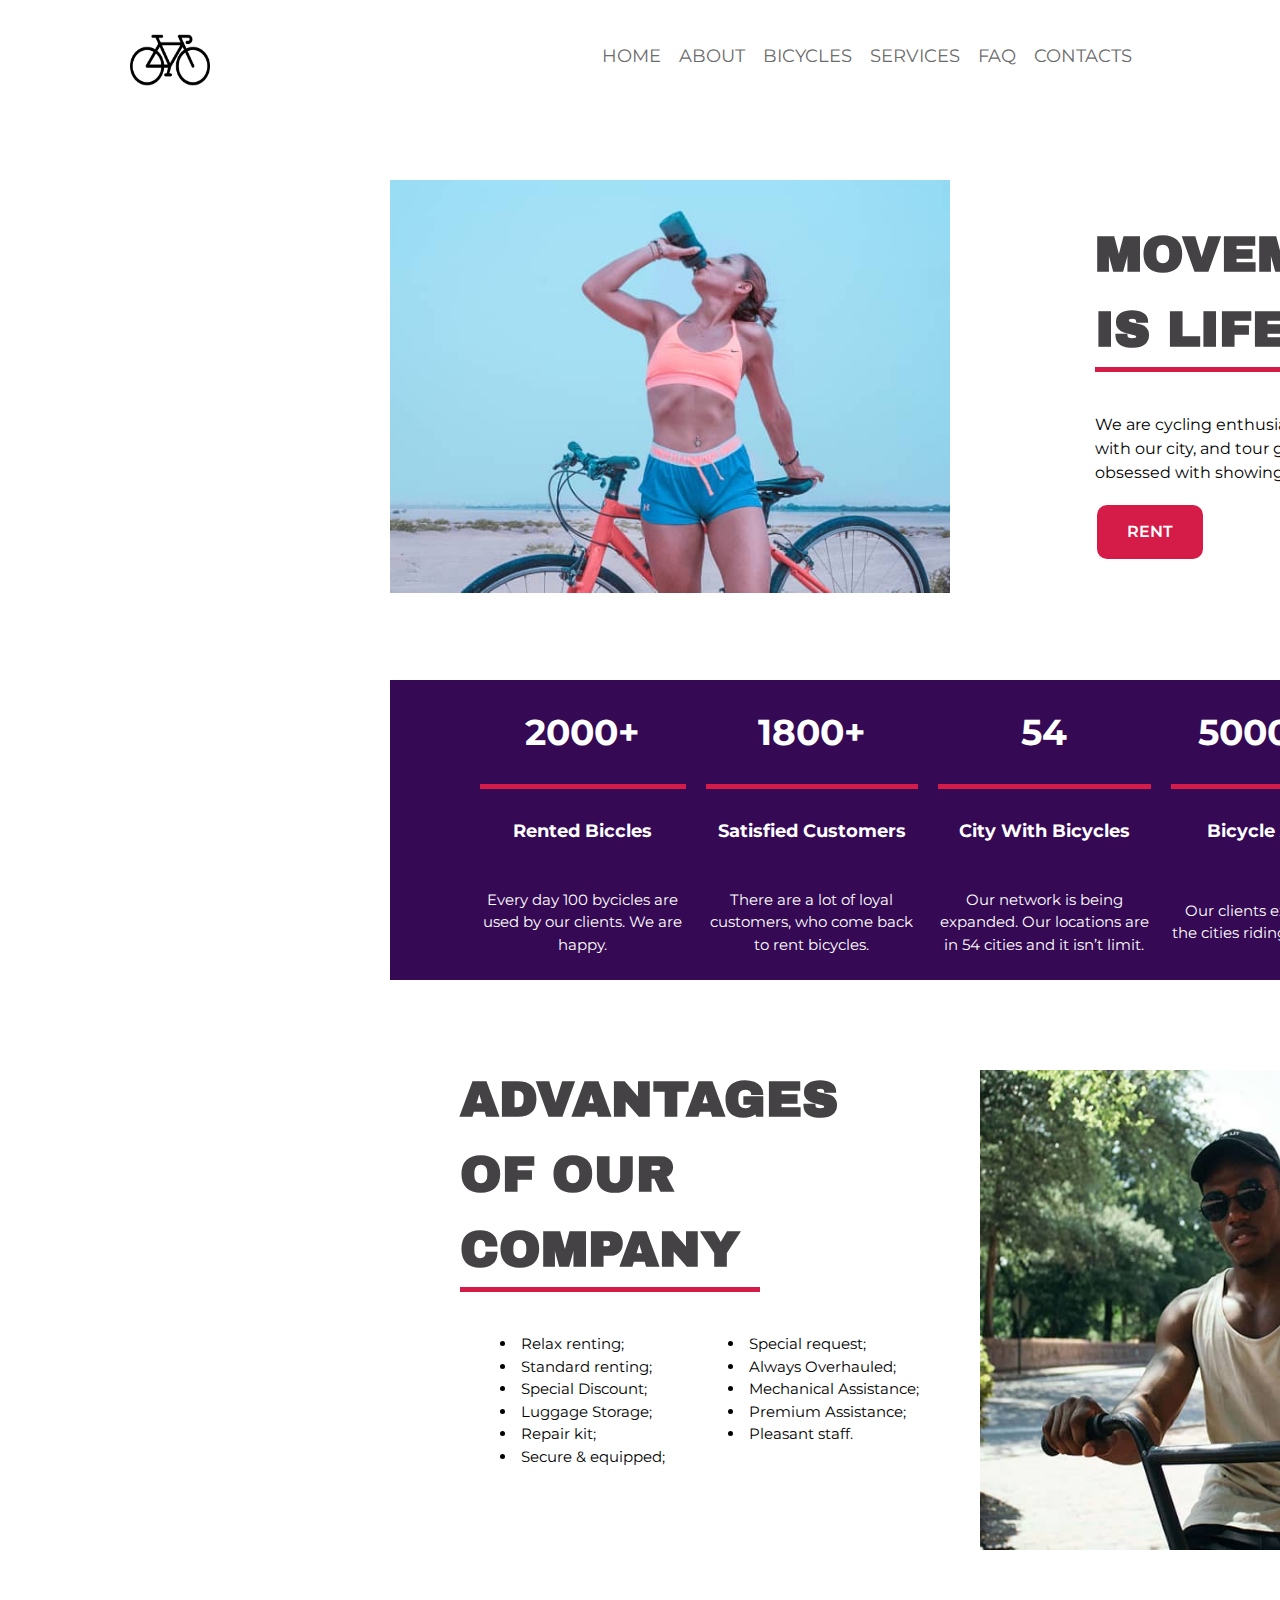
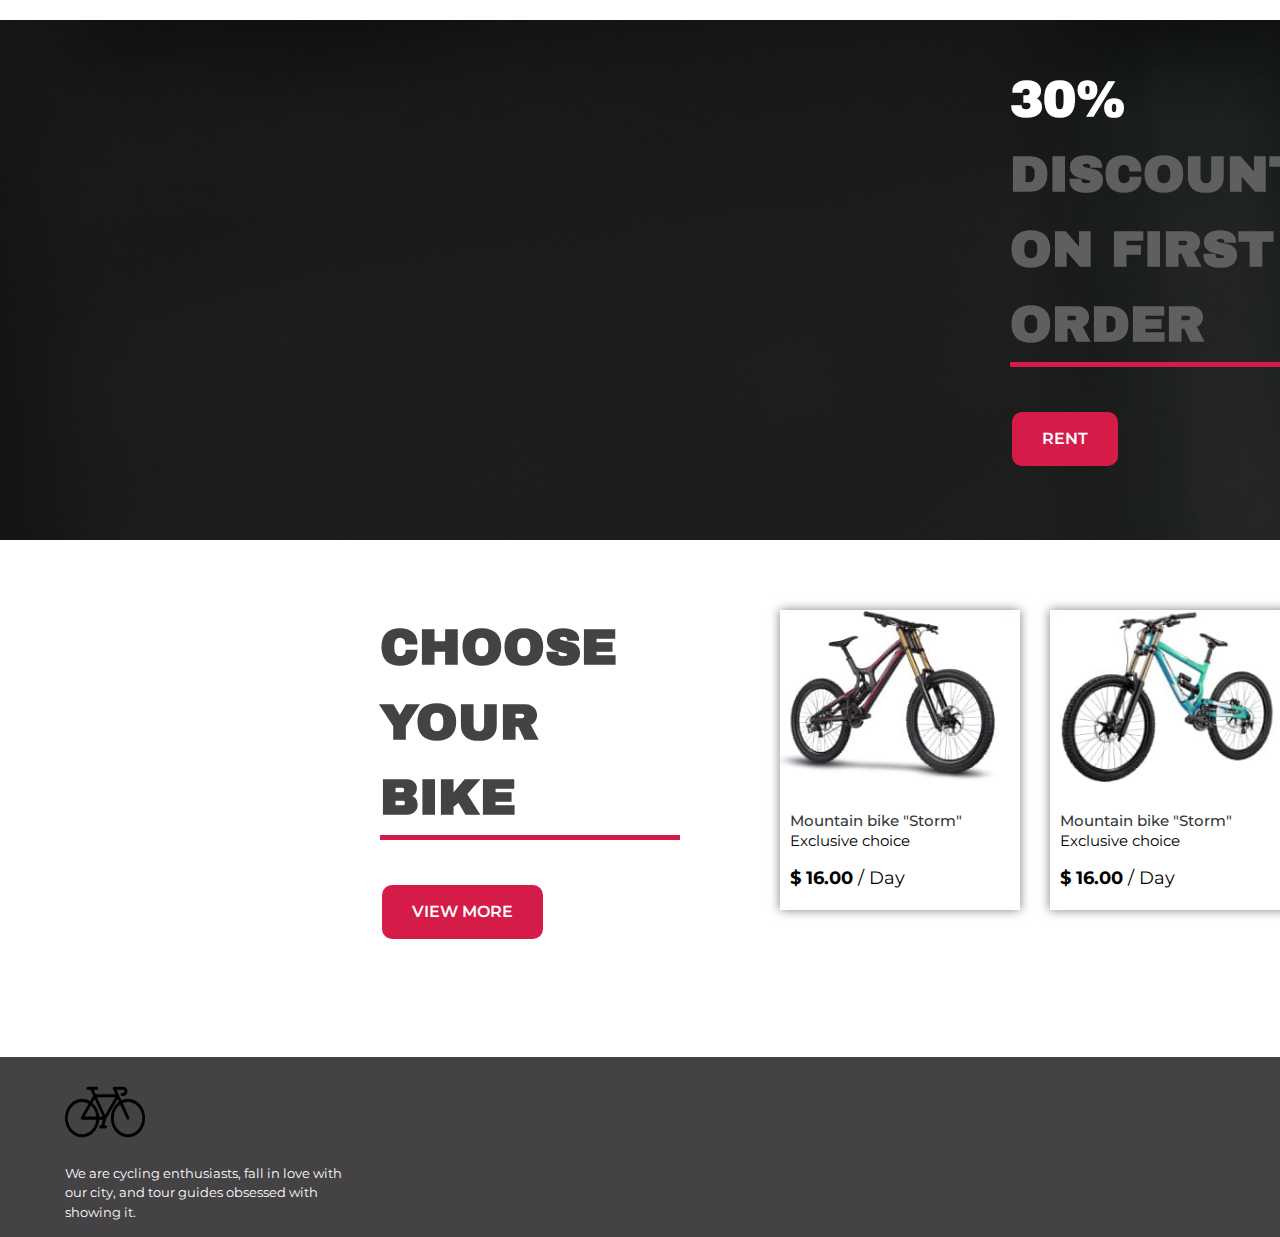
<file: about.html>
<!DOCTYPE html>

<html>
    <head>
        <meta charset="utf-8">
        <link rel="stylesheet" href="style_about.css">
        <link href="https://fonts.googleapis.com/css2?family=Archivo+Black&family=Montserrat:wght@200;300;400;500;600;800&display=swap" rel="stylesheet">
        <title>About</title>
        <link rel="shortcut icon" href="bicycle.png" type="image/png">
    </head>

    <body>
        <div class="page">
            <div class="header">
                <img src="bicycle.png" width="80px" height="90px">
                <div class="menu">
                    <ul class="link">
                        <li class="link_item"><a href="index.html">HOME</a></li>
                        <li class="link_item"><a href="about.html">ABOUT</a></li>
                        <li class="link_item"><a href="bicycle.html">BICYCLES</a></li>
                        <li class="link_item"><a href="services.html">SERVICES</a></li>
                        <li class="link_item"><a href="#">FAQ</a></li>
                        <li class="link_item"><a href="contacts.html">CONTACTS</a></li>
                    </ul>
                </div>

            </div>

            <!-- <div class="rect"></div> -->
            <img src="mt-2022-about-img-1.jpg" alt="big logo" class="image_about1">
            <div class="rect_image">
                <!-- <img src="bicycle.png" width="256px" height="256px" alt="big logo"> -->
                <h2 class="headings">MOVEMENT IS LIFE</h2>
                <p style="color: black; width:300px;font-size: 16px;">We are cycling enthusiasts, fall in love with our city, and tour guides obsessed with showing it.</p> 
                <a href="#" class="button1">RENT</a>
            </div>
            
            <div class="rect"></div>
            <div class="table_about">
                <table>
                    <tr>
                        <th>
                            <h1>2000+</h1>
                        </th>
                        <th>
                            <h1>1800+</h1>
                        </th>
                        <th>
                            <h1>54</h1>
                        </th>
                        <th>
                            <h1>5000+</h1>
                        </th>
                    </tr>
                    <tr>
                        <td>
                            <h3>Rented Biccles</h3>
                        </td>

                        <td>
                            <h3>Satisfied Customers</h3>
                        </td>
                        <td>
                            <h3>City With Bicycles</h3>

                        </td>
                        <td>
                            <h3>Bicycle All</h3>

                        </td>
                    </tr>
                    <tr>
                        <td>
                            <p>Every day 100 bycicles are used by our clients. We are happy.</p>
                        </td>
                        <td>
                            <p>There are a lot of loyal customers, who come back to rent bicycles.</p>
                        </td>
                        <td>
                            <p>Our network is being expanded. Our locations are in 54 cities and it isn’t limit.</p>
                        </td>
                        <td>
                            <p>Our clients explore the cities riding a bike.</p>
                        </td>
                    </tr>
                </table>
            </div>

            <div class="advantages">
                <h2 class="headings">ADVANTAGES OF OUR COMPANY</h2>

                <ul class="list_adv">
                    <li>Relax renting;</li>
                    <li>Standard renting;</li>
                    <li>Special Discount;</li>
                    <li>Luggage Storage;</li>
                    <li>Repair kit;</li>
                    <li>Secure & equipped;</li>
                    <li>Special request;</li>
                    <li>Always Overhauled;</li>
                    <li>Mechanical Assistance;</li>
                    <li>Premium Assistance;</li>
                    <li>Pleasant staff.</li>
                </ul>
            </div>

            <img src="mt-2022-about-img2.jpg" alt="" class="image_about2">
            <div class="discount"></div> 
            
            <!-- <img src="pietro-de-grandi-LsP4zFtqnhs-unsplash.jpg" alt="photo of a bike" class="discount"> -->

            <div class="dis_txt">
                <h2 style="    font-family: 'Archivo Black', sans-serif;;
                font-size: 50px;
                width: 300px;
                border-bottom: 5px solid #D51B48;
                color: #5F5F5F;"><b style="color:#fff ;">30%</b> DISCOUNT ON FIRST ORDER</h2>
                <a href="#" class="button1">RENT</a>
            </div>
            
            <!-- CHOOSE A BIKE -->
            <div class="block6">
                <h2 class="headings">CHOOSE YOUR BIKE</h2>

                <a href="#" class="button1">VIEW MORE</a>
            </div>  
            
            <div class="rect_bike1"></div>
            <div class="image_bike1"><img src="mt-2022-home-img-2.jpg" style="width: 230px;"></div>
            <h4 class="txt1"><a href="bicycle.html" style="color:#34393A">Mountain bike "Storm"</a></h4>
            <p class="bike_txt1">Exclusive choice</p>
            <p class="price1"><b>$ 16.00</b> / Day</p>

            <div class="rect_bike2"></div>
            <div class="image_bike2"><img src="mt-2022-home-img-3.jpg" style="width: 230px;" ></div>
            <h4 class="txt2"><a href="bicycle.html" style="color:#34393A">Mountain bike "Storm"</a></h4>
            <p class="bike_txt2">Exclusive choice</p>
            <p class="price2"><b>$ 16.00</b> / Day</p>

            <div class="rect_bike3"></div>
            <div class="image_bike3"><img src="mt-2022-home-img-4.jpg" style="width: 230px;"></div>
            <h4 class="txt3"><a href="bicycle.html" style="color:#34393A">Mountain bike "Storm"</a></h4>
            <p class="bike_txt3">Exclusive choice</p>
            <p class="price3"><b>$ 16.00</b> / Day</p>
            
        </div>
        
    </body>

    <footer>
        <div class="footer_logo">
            <img src="bicycle.png" alt="bicycle logo" width="80px" height="90px" style="padding:0%">

            <p class="foot_txt">We are cycling enthusiasts, fall in love with our city, and tour guides obsessed with showing it.</p>

            <div class="contact">
                <h3 style="font-weight: 500;">CONTACT US</h3>

                <p><b style="color:#D51B48;">Phone:</b> <a href="tel:+123–456–7890" style="color:#fff;">+ 123 – 456 – 7890</a></p>

                <p><b style="color:#D51B48;">Mail:</b> <a href="mailto:info@demolink.org" style="color:#fff;">  info@demolink.org</a></p>

                <div class="foot_link">
                    <a href="#" class="flink"><img src="facebook.png" style="width:20px ; height:20px;"></a>
                    <a href="#" class="flink"><img src="instagram.png" style="width:20px ; height:20px;"></a>
                    <a href="#" class="flink"><img src="youtube.png" style="width:20px ; height:20px;"></a>
                    <a href="#" class="flink"><img src="twitter.png" style="width:20px ; height:20px;"></a>
                </div>
            </div>
        </div>

    </footer>

</html>
</file>
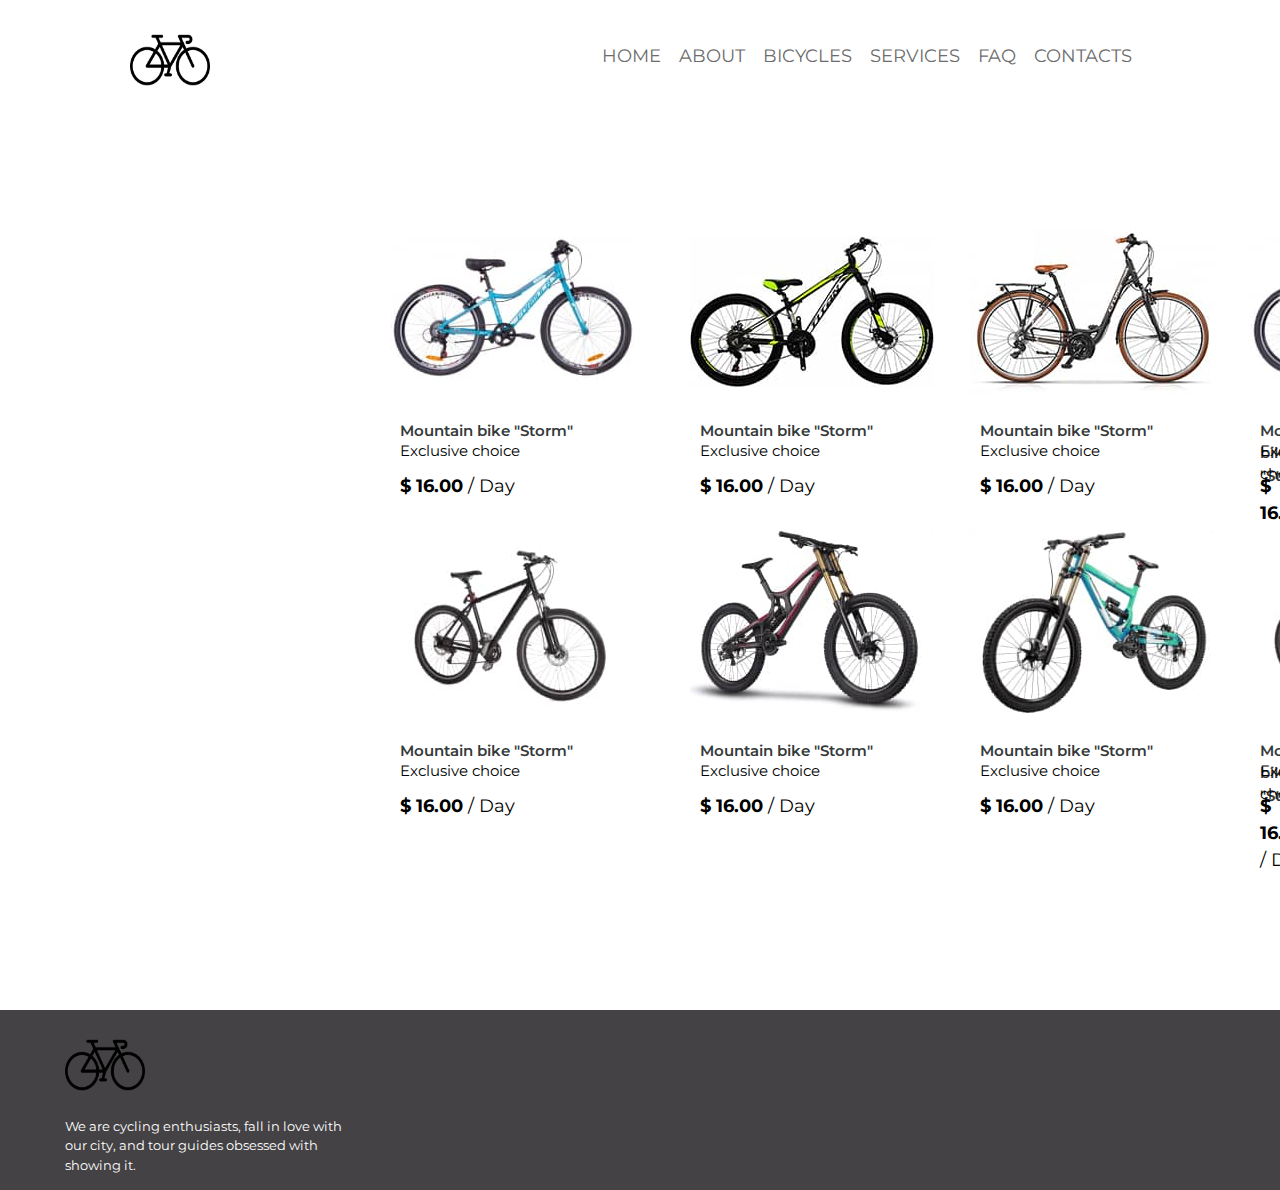
<file: bicycle.html>
<!DOCTYPE html>

<html>
    <head>
        <meta charset="utf-8">
        <link rel="stylesheet" href="style_bicycle.css">
        <link href="https://fonts.googleapis.com/css2?family=Archivo+Black&family=Montserrat:wght@200;300;400;500;600;800&display=swap" rel="stylesheet">
        <title>Bicycles</title>
        <link rel="shortcut icon" href="bicycle.png" type="image/png">
    </head>

    <body>
        <div class="header">
            <img src="bicycle.png" width="80px" height="90px">
            <div class="menu">
                <ul class="link">
                    <li class="link_item"><a href="index.html">HOME</a></li>
                    <li class="link_item"><a href="about.html">ABOUT</a></li>
                    <li class="link_item"><a href="bicycle.html">BICYCLES</a></li>
                    <li class="link_item"><a href="services.html">SERVICES</a></li>
                    <li class="link_item"><a href="#">FAQ</a></li>
                    <li class="link_item"><a href="contacts.html">CONTACTS</a></li>
                </ul>
            </div>

        </div>

        <!-- 1 -->
        <img src="mt-2022-bicycles-img1.jpg" alt="bicycle1" class="image_bike1">
        <h4 class="txt1"><a href="#" style="color:#34393A">Mountain bike "Storm"</a></h4>
        <p class="bike_txt1">Exclusive choice</p>
        <p class="price1"><b>$ 16.00</b> / Day</p>
<!-- 2 -->

        <img src="mt-2022-bicycles-img2.jpg" alt="bicycle1" class="image_bike2">
        <h4 class="txt2"><a href="#" style="color:#34393A">Mountain bike "Storm"</a></h4>
        <p class="bike_txt2">Exclusive choice</p>
        <p class="price2"><b>$ 16.00</b> / Day</p>
        
<!-- 3 -->
        <img src="mt-2022-bicycles-img3.jpg" alt="bicycle1" class="image_bike3">
        <h4 class="txt3"><a href="#" style="color:#34393A">Mountain bike "Storm"</a></h4>
        <p class="bike_txt3">Exclusive choice</p>
        <p class="price3"><b>$ 16.00</b> / Day</p>

        <!-- 4 -->
        <img src="mt-2022-bicycles-img1.jpg" alt="bicycle1" class="image_bike4">
        <h4 class="txt4"><a href="#" style="color:#34393A">Mountain bike "Storm"</a></h4>
        <p class="bike_txt4">Exclusive choice</p>
        <p class="price4"><b>$ 16.00</b> / Day</p>

        <!-- 5 -->
        <img src="mt-2022-home-img-4.jpg" alt="bicycle1" class="image_bike5">
        <h4 class="txt5"><a href="#" style="color:#34393A">Mountain bike "Storm"</a></h4>
        <p class="bike_txt5">Exclusive choice</p>
        <p class="price5"><b>$ 16.00</b> / Day</p>

        <!-- 6 -->
        <img src="mt-2022-home-img-2.jpg" alt="bicycle1" class="image_bike6">
        <h4 class="txt6"><a href="#" style="color:#34393A">Mountain bike "Storm"</a></h4>
        <p class="bike_txt6">Exclusive choice</p>
        <p class="price6"><b>$ 16.00</b> / Day</p>

        <!-- 7 -->
        <img src="mt-2022-home-img-3.jpg" alt="bicycle1" class="image_bike7" >
        <h4 class="txt7"><a href="#" style="color:#34393A">Mountain bike "Storm"</a></h4>
        <p class="bike_txt7">Exclusive choice</p>
        <p class="price7"><b>$ 16.00</b> / Day</p>

        <!-- 8 -->
        <img src="mt-2022-home-img-4.jpg" alt="bicycle1" class="image_bike8">
        <h4 class="txt8"><a href="#" style="color:#34393A">Mountain bike "Storm"</a></h4>
        <p class="bike_txt8">Exclusive choice</p>
        <p class="price8"><b>$ 16.00</b> / Day</p>


    </body>


    <footer>
        <div class="footer_logo">
            <img src="bicycle.png" alt="bicycle logo" width="80px" height="90px" style="padding:0%">

            <p class="foot_txt">We are cycling enthusiasts, fall in love with our city, and tour guides obsessed with showing it.</p>

            <div class="contact">
                <h3 style="font-weight: 500;">CONTACT US</h3>

                <p><b style="color:#D51B48;">Phone:</b> <a href="tel:+123–456–7890" style="color:#fff;">+ 123 – 456 – 7890</a></p>

                <p><b style="color:#D51B48;">Mail:</b> <a href="mailto:info@demolink.org" style="color:#fff;">  info@demolink.org</a></p>

                <div class="foot_link">
                    <a href="#" class="flink"><img src="facebook.png" style="width:20px ; height:20px;"></a>
                    <a href="#" class="flink"><img src="instagram.png" style="width:20px ; height:20px;"></a>
                    <a href="#" class="flink"><img src="youtube.png" style="width:20px ; height:20px;"></a>
                    <a href="#" class="flink"><img src="twitter.png" style="width:20px ; height:20px;"></a>
                </div>
            </div>
        </div>

    </footer>

</html>
</file>
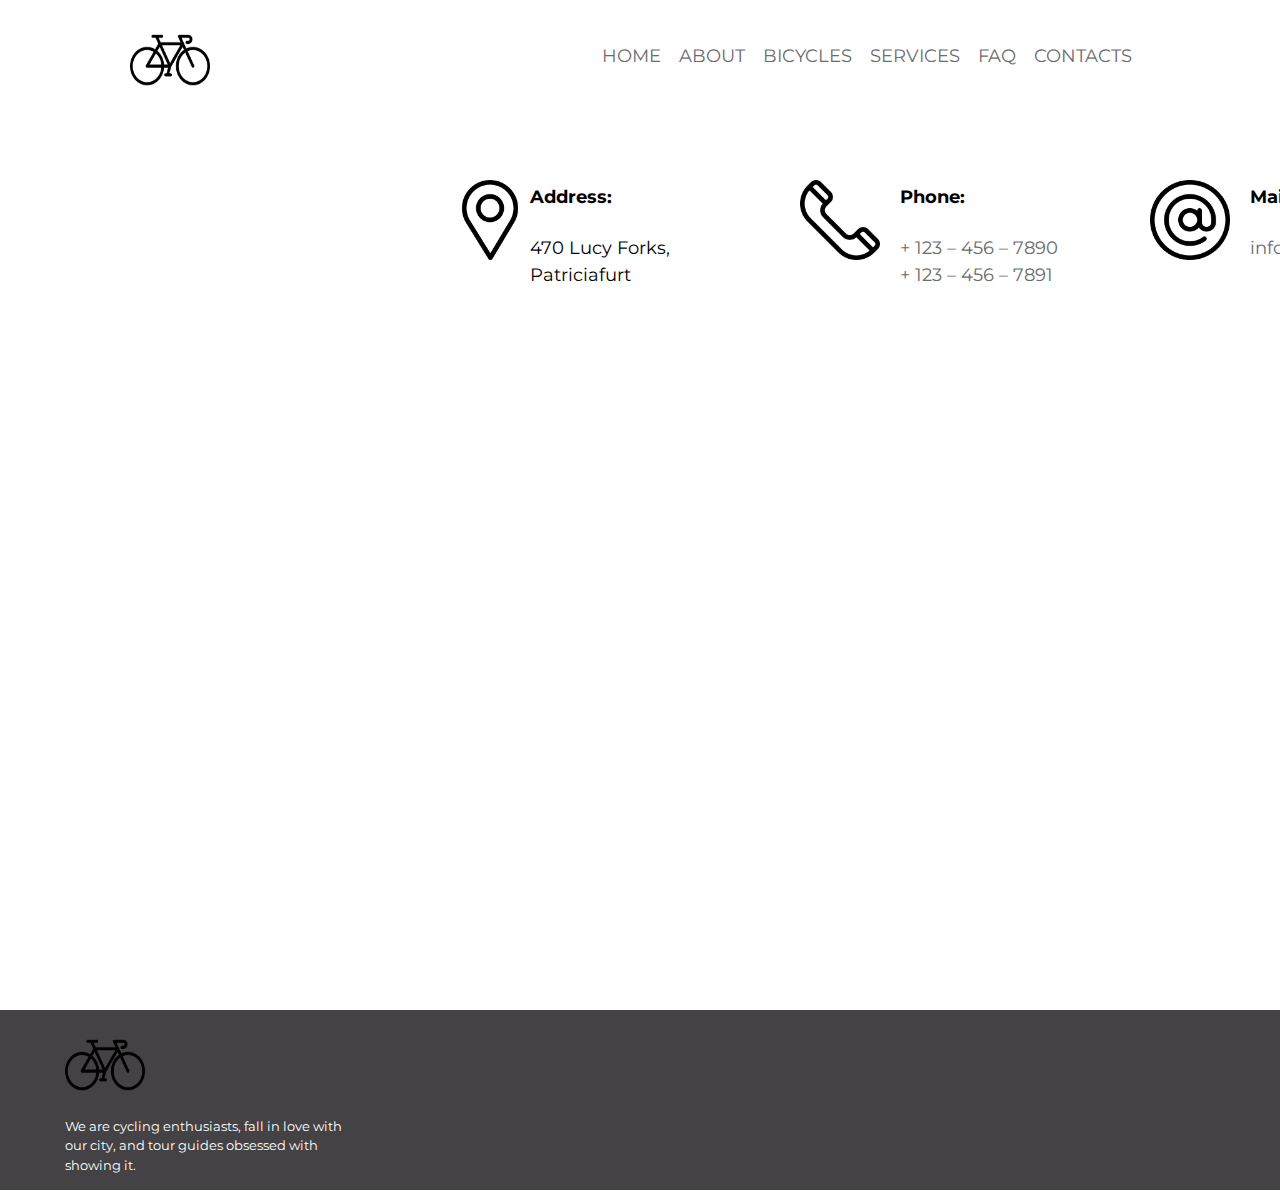
<file: contacts.html>
<!DOCTYPE html>

<html>
    <head>
        <meta charset="utf-8">
        <link rel="stylesheet" href="style_cont.css">
        <link href="https://fonts.googleapis.com/css2?family=Archivo+Black&family=Montserrat:wght@200;300;400;500;600;800&display=swap" rel="stylesheet">
        <title>Contacts</title>
        <link rel="shortcut icon" href="bicycle.png" type="image/png">
    </head>

    <body>
        <div class="page">
            <div class="header">
                <img src="bicycle.png" width="80px" height="90px">
                <div class="menu">
                    <ul class="link">
                        <li class="link_item"><a href="index.html">HOME</a></li>
                        <li class="link_item"><a href="about.html">ABOUT</a></li>
                        <li class="link_item"><a href="bicycle.html">BICYCLES</a></li>
                        <li class="link_item"><a href="services.html">SERVICES</a></li>
                        <li class="link_item"><a href="#">FAQ</a></li>
                        <li class="link_item"><a href="contacts.html">CONTACTS</a></li>
                    </ul>
                </div>

            </div>

            <div class="symbol1"><img src="placeholder.png" alt="plaveholder" width="80px" height="80px"></div>

            <div class="address">
                <h4 style="padding: 0;">Address:</h4>
                <p>470 Lucy Forks, Patriciafurt</p>
            </div>

            <div class="symbol2"><img src="telephone.png" alt="phone" width="80px" height="80px"></div>

            <div class="phone">
                <h4>Phone:</h4>
                <a href="tel:+123–456–7890">+ 123 – 456 – 7890</a><br>
                <a href="tel:+123–456–7891">+ 123 – 456 – 7891</a>
            </div>

            <div class="symbol3"><img src="arroba.png" alt="mail" width="80px" height="80px"></div>

            <div class="mail">
                <h4>Mail:</h4>
                <a href="mailto:info@demolink.org">info@demolink.org</a>
            </div>

            <iframe src="https://www.google.com/maps/embed?pb=!1m18!1m12!1m3!1d53744.9456441695!2d76.88563119658117!3d43.22231482744025!2m3!1f0!2f0!3f0!3m2!1i1024!2i768!4f13.1!3m3!1m2!1s0x38836e7d16c5cbab%3A0x3d44668fad986d76!2z0JDQu9C80LDRgtGL!5e0!3m2!1sru!2skz!4v1666298510189!5m2!1sru!2skz" width="600" height="450" style="border:0;" allowfullscreen="" loading="lazy" referrerpolicy="no-referrer-when-downgrade"></iframe>
            
        </div> 
    </body>

    <footer>
        <div class="footer_logo">
            <img src="bicycle.png" alt="bicycle logo" width="80px" height="90px" style="padding:0%">

            <p class="foot_txt">We are cycling enthusiasts, fall in love with our city, and tour guides obsessed with showing it.</p>

            <div class="contact">
                <h3 style="font-weight: 500;">CONTACT US</h3>

                <p><b style="color:#D51B48;">Phone:</b> <a href="tel:+123–456–7890" style="color:#fff;">+ 123 – 456 – 7890</a></p>

                <p><b style="color:#D51B48;">Mail:</b> <a href="mailto:info@demolink.org" style="color:#fff;">  info@demolink.org</a></p>

                <div class="foot_link">
                    <a href="#" class="flink"><img src="facebook.png" style="width:20px ; height:20px;"></a>
                    <a href="#" class="flink"><img src="instagram.png" style="width:20px ; height:20px;"></a>
                    <a href="#" class="flink"><img src="youtube.png" style="width:20px ; height:20px;"></a>
                    <a href="#" class="flink"><img src="twitter.png" style="width:20px ; height:20px;"></a>
                </div>
            </div>
        </div>

    </footer>

</html>
</file>
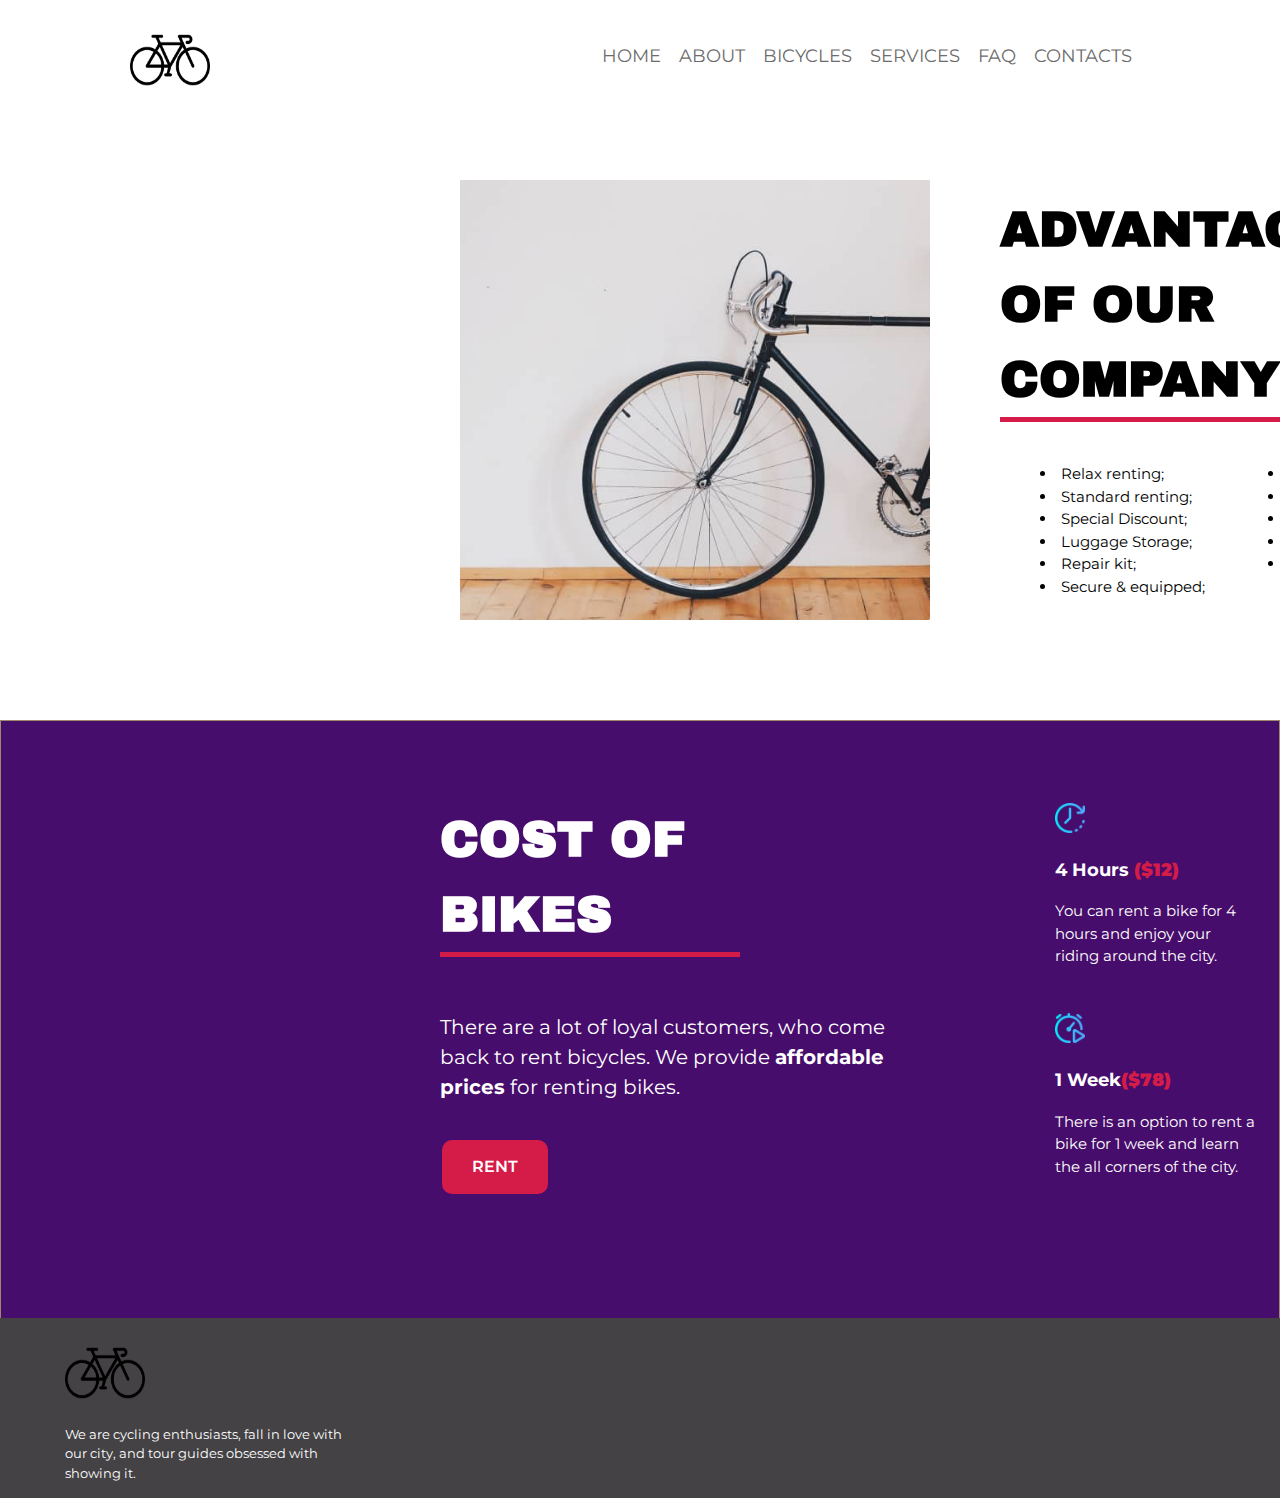
<file: services.html>
<!DOCTYPE html>

<html>
    <head>
        <meta charset="utf-8">
        <link rel="stylesheet" href="style_serv.css">
        <link href="https://fonts.googleapis.com/css2?family=Archivo+Black&family=Montserrat:wght@200;300;400;500;600;800&display=swap" rel="stylesheet">
        <title>Services</title>
        <link rel="shortcut icon" href="bicycle.png" type="image/png">
    </head>

    <body>
        <div class="page">
            <div class="header">
                <img src="bicycle.png" width="80px" height="90px">
                <div class="menu">
                    <ul class="link">
                        <li class="link_item"><a href="index.html">HOME</a></li>
                        <li class="link_item"><a href="about.html">ABOUT</a></li>
                        <li class="link_item"><a href="bicycle.html">BICYCLES</a></li>
                        <li class="link_item"><a href="services.html">SERVICES</a></li>
                        <li class="link_item"><a href="#">FAQ</a></li>
                        <li class="link_item"><a href="contacts.html">CONTACTS</a></li>
                    </ul>
                </div>

            </div>

            <img src="mt-2022-services-img1.jpg" alt="bicycle image" width="470px" height="440px" style="    position: absolute;
            top: 180px; 
            left: 460px; ">

            <div class="advantages">
                <h2 class="headings">ADVANTAGES OF OUR COMPANY</h2>

                <ul class="list_adv">
                    <li>Relax renting;</li>
                    <li>Standard renting;</li>
                    <li>Special Discount;</li>
                    <li>Luggage Storage;</li>
                    <li>Repair kit;</li>
                    <li>Secure & equipped;</li>
                    <li>Special request;</li>
                    <li>Always Overhauled;</li>
                    <li>Mechanical Assistance;</li>
                    <li>Premium Assistance;</li>
                    <li>Pleasant staff.</li>
                </ul>
            </div>


            <div class="rect_block4"></div>

            <div class="block4">
                <h2 class="headings">COST OF BIKES</h2>

                <p style="padding:3% 0; font-size:20px;">There are a lot of loyal customers, who come back to rent bicycles. We provide <b>affordable prices</b> for renting bikes.</p>
                <a href="#" class="button1">RENT</a>

            </div>  


            <div class="table">
                <table>
                    <tr>
                        <td>
                            <img src="wall-clock (1).png" alt="" style="height:30px ;width:30px;">
                            <h3>4 Hours <b style="color: #D51B48">($12)</b></h3>
                            <p style="width: 200px;">You can rent a bike for 4 hours and enjoy your riding around the city.</p>
                        </td>
              
                        <td>
                            <img src="fast-time.png" alt="" style="height:45px ;width:45px;">
                            <h3>1 Day<b style="color: #D51B48">($20)</b></h3>
                            <p style="width: 200px;">There are a lot of loyal customers, who come back to rent bicycles.</p>
                        </td>
                    </tr>
                    <tr>
                        <td> 
                            <img src="start.png" alt="" style="height:30px ;width:30px;">
                            <h3>1 Week<b style="color: #D51B48">($78)</b></h3>
                            <p style="width: 200px;">There is an option to rent a bike for 1 week and learn the all corners of the city.</p>
                        </td>

                        <td>
                            <img src="calendar (1).png" alt="" style="height:35px ;width:35px;">
                            <h3>1 Month<b style="color: #D51B48">($299)</b></h3>
                            <p style="width: 200px;">We provide an opportunity to rent a bike for 1 month and be a real city resident.</p>
                        </td>
                    </tr>
                </table>
            </div>

            
        </div> 
    </body>

    <footer>
        <div class="footer_logo">
            <img src="bicycle.png" alt="bicycle logo" width="80px" height="90px" style="padding:0%">

            <p class="foot_txt">We are cycling enthusiasts, fall in love with our city, and tour guides obsessed with showing it.</p>

            <div class="contact">
                <h3 style="font-weight: 500;">CONTACT US</h3>

                <p><b style="color:#D51B48;">Phone:</b> <a href="tel:+123–456–7890" style="color:#fff;">+ 123 – 456 – 7890</a></p>

                <p><b style="color:#D51B48;">Mail:</b> <a href="mailto:info@demolink.org" style="color:#fff;">  info@demolink.org</a></p>

                <div class="foot_link">
                    <a href="#" class="flink"><img src="facebook.png" style="width:20px ; height:20px;"></a>
                    <a href="#" class="flink"><img src="instagram.png" style="width:20px ; height:20px;"></a>
                    <a href="#" class="flink"><img src="youtube.png" style="width:20px ; height:20px;"></a>
                    <a href="#" class="flink"><img src="twitter.png" style="width:20px ; height:20px;"></a>
                </div>
            </div>
        </div>

    </footer>

</html>
</file>
<file: style_about.css>
body{
    margin: 0 auto;
    font-family: 'Montserrat', sans-serif;
    font-size: 15px;
    line-height: 1.5;
}
/* .page{
    margin: 20px auto;
    width: 1020px;
} */

.header{
    font-family: 'Montserrat', sans-serif;
    font-size: 18px;
    margin: 10px auto;
    width: 1020px;
    padding: 5px;
}

ul.link{
    margin: 25px 5px 10px 0px;
    padding: right; 
    text-align: justify;
}

ul.link li{
    display: inline-block;
    margin-left: 7px;
    padding: 3px;
}

.menu{
    text-decoration: none;
    padding: 0 10px;
    float:right;  
}

a{
    text-decoration: none;
    color: #6C6C6C;
}

a:hover{
    border-bottom: 2px solid #D51B48;
    color:#D51B48;
    background-color: #fff;
}

.link_right{
    display: inline;
    margin-left: 5px;
    text-align: justify;
}

.block2{
    display: block; 
    left: 0; 
    width: 100%;
    position: absolute;
}

.image_about1{
    position: absolute;
    width: 560px;
    height: 400;
    top: 180px; 
    left: 390px;
}
.rect{
    position: absolute;
    /* width: 100%; */
    height: 300px;
    top: 660px;
    left: 390px;
    
    margin: 20px auto;
    width: 1080px;
    background: #350954;
}

table{
    border-spacing: 20px 10px;
    border: none;
}
th{
    border-bottom: 5px solid #D51B48;
    font-size: larger;
}
tr{
    width: 150px;
    text-align: center;
    height: 40px;
}

.table_about{
    position: absolute;
    width: 900px;
    height: 340px;
    top: 670px; 
    left: 460px; 
    color:#fff;
    /* border-spacing: 30px 5px;
    border: none;  */
}

.rect_image{
    position: absolute;
    width: 560px;
    height: 280px;
    top: 140px; 
    left: 1080px;

    font-size: 20px;
    margin: 20px auto;
    /* width: 1020px; */
    color: #fff;
    padding: 15px;


}

.headings{
    font-family: 'Archivo Black', sans-serif;;
    font-size: 50px;
    width: 300px;
    border-bottom: 5px solid #D51B48;
    color: #444244;
    
}

.advantages{
    position: absolute;
    width: 840px;
    height: 340px;
    top: 1020px; 
    left: 460px; 
}
.list_adv{
    list-style-type: disc;
    -webkit-columns: 2;
    -moz-columns: 2;
    columns: 2;
    list-style-position:inside;
    width: 440px;
    

}


.image_about2{
    position: absolute;
    width: 470px;
    height: 480px;
    top: 1070px; 
    left: 980px; 

}

.discount{
    position:absolute;
    width: 100%;
    height: 520px;
    top: 1620px; 
    left: 0px; 
    background-image: 
    linear-gradient(to right, rgba(0, 0, 0, .7), rgba(0, 0, 0, .7)),
    url(pietro-de-grandi-LsP4zFtqnhs-unsplash.jpg);
}

.dis_txt{
    position: absolute;
    width: 470px;
    height: 480px;
    top: 1620px; 
    left: 1010px; 
}
/* li { 
    list-style-image: url(check.png); 
}  */

.button1{
    background-color: #D51B48;
    color: #fff;
    border: none;
    padding: 15px 30px;
    text-align: center;
    text-decoration: none;
    display: inline-block;
    font-size: 16px;
    margin: 4px 2px;
    cursor: pointer;
    font-weight: 600;
    border-radius: 10px;

}

.block6{
    position: relative;
    width: 630px;
    height: 380px;
    top: 2050px; 
    left: 380px; 
    color:#3A323E;
}

.rect_bike1{
    position: relative;
    width: 240px;
    height: 300px;
    top: 1670px; 
    left: 780px; 
    background-color: #fff;
    box-shadow: 0 0 10px rgba(0,0,0,0.5);
}
.rect_bike2{
    position: absolute;
    width: 240px;
    height: 300px;
    top: 2210px; 
    left: 1050px; 
    background-color: #fff;
    box-shadow: 0 0 10px rgba(0,0,0,0.5);
}
.rect_bike3{
    position: absolute;
    width: 240px;
    height: 300px;
    top: 2210px; 
    left: 1320px; 
    background-color: #fff;
    box-shadow: 0 0 10px rgba(0,0,0,0.5);
}
.image_bike1{
    position: absolute;
    width: 215px;
    height: 350px;
    top: 2210px; 
    left: 780px;  

}
.image_bike2{
    position: absolute;
    width: 215px;
    height: 350px;
    top: 2210px; 
    left: 1050px; 

}
.image_bike3{
    position: absolute;
    width: 215px;
    height: 350px;
    top: 2210px; 
    left: 1320px; 
}
.txt1{
    position: absolute;
    width: 215px;
    height: 350px;
    top: 2390px; 
    left: 790px; 
    font-weight: 500; 
}
.txt2{
    position: absolute;
    width: 215px;
    height: 350px;
    top: 2390px; 
    left: 1060px;
    font-weight: 500; 
}
.txt3{
    position: absolute;
    width: 215px;
    height: 350px;
    top: 2390px; 
    left: 1330px; 
    font-weight: 500; 
}
.bike_txt1{
    position: absolute;
    width: 215px;
    height: 350px;
    top: 2415px; 
    left: 790px;
}

.bike_txt2{
    position: absolute;
    width: 215px;
    height: 350px;
    top: 2415px; 
    left: 1060px;
}
.bike_txt3{
    position: absolute;
    width: 215px;
    height: 350px;
    top: 2415px; 
    left: 1330px; 
}

.price1{
    position: absolute;
    width: 215px;
    height: 350px;
    top: 2447px; 
    left: 790px;
    font-size: large;
}

.price2{
    position: absolute;
    width: 215px;
    height: 350px;
    top: 2447px; 
    left: 1060px;
    font-size: large;
}

.price3{
    position: absolute;
    width: 215px;
    height: 350px;
    top: 2447px; 
    left: 1330px; 
    font-size: large;
}
footer{
    position:absolute;
    width: 100%;
    height: 180px;
    top: 2647px; 
    left: 0px; 

    margin: 10px auto;
    font-family: 'Montserrat', sans-serif;
    font-size: 15px;
    line-height: 1.5;

    background: #444244;
    color: #fff;
}

.footer_logo{
    margin: 10px auto;
    width: 1150px;
}

.foot_txt{
    width: 280px;
    font-size: small;
    margin: 0;
}

.contact{
    width: 280px;
    float: right;

    position:absolute;
    height: 160px;
    top: 10px; 
    left: 1330px; 

}
.flink{
    margin-right: 10px;
}
</file>
<file: style_bicycle.css>
body{
    margin: 0 auto;
    font-family: 'Montserrat', sans-serif;
    font-size: 15px;
    line-height: 1.5;
}
/* .page{
    margin: 20px auto;
    width: 1020px;
} */

.header{
    font-family: 'Montserrat', sans-serif;
    font-size: 18px;
    margin: 10px auto;
    width: 1020px;
    padding: 5px;
    /* background-color: #b0aab0; */
}

ul.link{
    margin: 25px 5px 10px 0px;
    padding: right; 
    text-align: justify;
}

ul.link li{
    display: inline-block;
    margin-left: 7px;
    padding: 3px;
}

.menu{
    text-decoration: none;
    padding: 0 10px;
    float:right;    
}

a{
    text-decoration: none;
    color: #6C6C6C;
}

a:hover{
    border-bottom: 2px solid #D51B48;
    color:#D51B48;
    background-color: #fff;
}

.link_right{
    display: inline;
    margin-left: 5px;
    text-align: justify;
}



.headings{
    font-family: 'Archivo Black', sans-serif;;
    font-size: 50px;
    width: 300px;
    border-bottom: 5px solid #D51B48;
    color: #444244;
    
}
/* images 1-4 */
.image_bike1{
    position: absolute;
    top: 220px; 
    left: 390px; 
}
.image_bike2{
    position: absolute;
    top: 220px; 
    left: 690px; 
}
.image_bike3{
    position: absolute;

    top: 220px; 
    left: 970px; 
}
.image_bike4{
    position: absolute;
    top: 220px; 
    left: 1250px; 
}
/* images 5-8 */
.image_bike5{
    position: absolute;
    top: 530px; 
    left: 390px; 
}
.image_bike6{
    position: absolute;
    top: 530px; 
    left: 690px; 
}
.image_bike7{
    position: absolute;

    top: 530px; 
    left: 970px; 
}
.image_bike8{
    position: absolute;

    top: 530px; 
    left: 1250px; 
}

/* text 1-4 */

.txt1{
    position: absolute;
    top: 400px; 
    left: 400px; 
    font-weight: 600;
}
.bike_txt1{
    position: absolute;
    top: 425px; 
    left: 400px; 
}
.price1{
    position: absolute;
    top: 455px; 
    left: 400px; 
    font-size: large;
}
/* text 2 */
.txt2{
    position: absolute;
    top: 400px; 
    left: 700px; 
    font-weight: 600;
}
.bike_txt2{
    position: absolute;
    top: 425px; 
    left: 700px; 
}
.price2{
    position: absolute;
    top: 455px; 
    left: 700px; 
    font-size: large;
}
/* text3 */
.txt3{
    position: absolute;
    top: 400px; 
    left: 980px; 
    font-weight: 600;
}
.bike_txt3{
    position: absolute;
    top: 425px; 
    left: 980px; 
}
.price3{
    position: absolute;
    top: 455px; 
    left: 980px; 
    font-size: large;
}
/* text 4 */
.txt4{
    position: absolute;
    top: 400px; 
    left: 1260px; 
    font-weight: 600;
}
.bike_txt4{
    position: absolute;
    top: 425px; 
    left: 1260px; 
}
.price4{
    position: absolute;
    top: 455px; 
    left: 1260px; 
    font-size: large;
}
/* text 5 */
.txt5{
    position: absolute;
    top: 720px; 
    left:400px; 
    font-weight: 600;
}
.bike_txt5{
    position: absolute;
    top: 745px; 
    left:400px; 
}
.price5{
    position: absolute;
    top: 775px; 
    left: 400px; 
    font-size: large;
}

/* text 6 */
.txt6{
    position: absolute;
    top: 720px; 
    left: 700px; 
    font-weight: 600;
}
.bike_txt6{
    position: absolute;
    top: 745px; 
    left: 700px; 
}
.price6{
    position: absolute;
    top: 775px; 
    left: 700px; 
    font-size: large;
}
/* text 7 */

.txt7{
    position: absolute;
    top: 720px; 
    left: 980px; 
    font-weight: 600;
}
.bike_txt7{
    position: absolute;
    top: 745px; 
    left: 980px; 
}
.price7{
    position: absolute;
    top: 775px; 
    left: 980px; 
    font-size: large;
}

/* text 8 */
.txt8{
    position: absolute;
    top: 720px; 
    left: 1260px; 
    font-weight: 600;
}
.bike_txt8{
    position: absolute;
    top: 745px; 
    left: 1260px; 
}
.price8{
    position: absolute;
    top: 775px; 
    left: 1260px; 
    font-size: large;
}


footer{
    position:absolute;
    width: 100%;
    height: 180px;
    top: 1000px; 
    left: 0px; 

    margin: 10px auto;
    font-family: 'Montserrat', sans-serif;
    font-size: 15px;
    line-height: 1.5;

    background: #444244;
    color: #fff;
}

.footer_logo{
    margin: 10px auto;
    width: 1150px;
}

.foot_txt{
    width: 280px;
    font-size: small;
    margin: 0;
}

.contact{
    width: 280px;
    float: right;

    position:absolute;
    height: 160px;
    top: 10px; 
    left: 1330px; 

}
.flink{
    margin-right: 10px;
}
</file>
<file: style_cont.css>
body{
    margin: 0 auto;
    font-family: 'Montserrat', sans-serif;
    font-size: 15px;
    line-height: 1.5;
}
/* .page{
    margin: 20px auto;
    width: 1020px;
} */

.header{
    font-family: 'Montserrat', sans-serif;
    font-size: 18px;
    margin: 10px auto;
    width: 1020px;
    padding: 5px;
    

}

ul.link{
    margin: 25px 5px 10px 0px;
    padding: right; 
    text-align: justify;
}

ul.link li{
    display: inline-block;
    margin-left: 7px;
    padding: 3px;
}

.menu{
    text-decoration: none;
    padding: 0 10px;
    float:right;    
}

a{
    text-decoration: none;
    color: #6C6C6C;
}

a:hover{
    border-bottom: 2px solid #D51B48;
    color:#D51B48;
    background-color: #fff;
}

.link_right{
    display: inline;
    margin-left: 5px;
    text-align: justify;
}

.headings{
    font-family: 'Archivo Black', sans-serif;;
    font-size: 50px;
    width: 300px;
    border-bottom: 5px solid #D51B48;
    
}

.symbol1{
    position: absolute;
    width: 450px;
    height: 280px;
    top: 180px; 
    left: 450px;
}

.symbol2{
    position: absolute;
    width: 450px;
    height: 280px;
    top: 180px; 
    left: 800px;
}

.symbol3{
    position: absolute;
    width: 450px;
    height: 280px;
    top: 180px; 
    left: 1150px;
}

.address{
    position: absolute;
    width: 180px;
    height: 280px;
    top: 160px; 
    left: 530px;
    font-size: large;
    line-height: 1.5;
}

.phone{
    position: absolute;
    width: 180px;
    height: 280px;
    top: 160px; 
    left: 900px;
    font-size: large;
    line-height: 1.5;
}

.mail{
    position: absolute;
    width: 180px;
    height: 280px;
    top: 160px; 
    left: 1250px;
    font-size: large;
    line-height: 1.5;
}

iframe{
    position: absolute;
    width: 1000px;
    height: 560px;
    top: 320px; 
    left: 450px;
    margin: 20px auto;
}
footer{
    position:absolute;
    width: 100%;
    height: 180px;
    top: 1000px; 
    left: 0px; 

    margin: 10px auto;
    font-family: 'Montserrat', sans-serif;
    font-size: 15px;
    line-height: 1.5;

    background: #444244;
    color: #fff;
}

.footer_logo{
    margin: 10px auto;
    width: 1150px;
}

.foot_txt{
    width: 280px;
    font-size: small;
    margin: 0;
}

.contact{
    width: 280px;
    float: right;

    position:absolute;
    height: 180px;
    top: 10px; 
    left: 1330px; 

}
.flink{
    margin-right: 10px;
}
</file>
<file: style_serv.css>
body{
    margin: 0 auto;
    font-family: 'Montserrat', sans-serif;
    font-size: 15px;
    line-height: 1.5;
}
/* .page{
    margin: 20px auto;
    width: 1020px;
} */

.header{
    font-family: 'Montserrat', sans-serif;
    font-size: 18px;
    margin: 10px auto;
    width: 1020px;
    padding: 5px;
    

}

ul.link{
    margin: 25px 5px 10px 0px;
    padding: right; 
    text-align: justify;
}

ul.link li{
    display: inline-block;
    margin-left: 7px;
    padding: 3px;
}

.menu{
    text-decoration: none;
    padding: 0 10px;
    float:right;    
}

a{
    text-decoration: none;
    color: #6C6C6C;
}

a:hover{
    border-bottom: 2px solid #D51B48;
    color:#D51B48;
    background-color: #fff;
}

.link_right{
    display: inline;
    margin-left: 5px;
    text-align: justify;
}

.block2{
    display: block; 
    left: 0; 
    width: 100%;
    position: absolute;
}

.rect{
    position: absolute;
    /* width: 100%; */
    height: 300px;
    top: 480px; 

    background: #34393A;
    opacity: 0.7; /* Значение прозрачности */
    filter: alpha(Opacity=70); /* Прозрачность в IE */
}

.rect_image{
    position: absolute;
    width: 560px;
    height: 280px;
    top: 280px; 
    left: 1080px;

    font-size: 20px;
    margin: 20px auto;
    /* width: 1020px; */
    color: #fff;
    padding: 15px;


}

.headings{
    font-family: 'Archivo Black', sans-serif;;
    font-size: 50px;
    width: 300px;
    border-bottom: 5px solid #D51B48;
    
}

.advantages{
    position: absolute;
    width: 840px;
    height: 340px;
    top: 150px; 
    left: 1000px; 
}
.list_adv{
    list-style-type: disc;
    -webkit-columns: 2;
    -moz-columns: 2;
    columns: 2;
    list-style-position:inside;
    width: 440px;
}
.button1{
    background-color: #D51B48;
    color: #fff;
    border: none;
    padding: 15px 30px;
    text-align: center;
    text-decoration: none;
    display: inline-block;
    font-size: 16px;
    margin: 4px 2px;
    cursor: pointer;
    font-weight: 600;
    border-radius: 10px;

}

/* .block3{
    position: absolute;
    width: 560px;
    height: 280px;
    top: 1080px; 
    left: 380px;
    margin: 20px auto;
    
} */



.rect_block4{
    box-sizing: border-box;

    position: absolute;
    width: 100%;
    height: 600px;
    left: 0px;
    top: 720px;

    background: #470D6C;
    border: 1px solid #9E896A;
}
.block4{
    position: absolute;
    width: 460px;
    height: 280px;
    top: 730px; 
    left: 440px;
    margin: 30px auto;

    color: #fff;
}
.table{
    position: absolute;
    width: 630px;
    height: 380px;
    top: 780px; 
    left: 950px; 
    color:#fff;
    /* border-spacing: 30px 5px;
    border: none;  */
}

table{
    border-spacing: 100px 10px;
    border: none;
}

td{
    padding: 5px;
}

.block6{
    position: relative;
    width: 630px;
    height: 380px;
    top: 1850px; 
    left: 380px; 
    color:#3A323E;
}


footer{
    position:absolute;
    width: 100%;
    height: 180px;
    top: 1308px; 
    left: 0px; 

    margin: 10px auto;
    font-family: 'Montserrat', sans-serif;
    font-size: 15px;
    line-height: 1.5;

    background: #444244;
    color: #fff;
}

.footer_logo{
    margin: 10px auto;
    width: 1150px;
}

.foot_txt{
    width: 280px;
    font-size: small;
    margin: 0;
}

.contact{
    width: 280px;
    float: right;

    position:absolute;
    height: 180px;
    top: 10px; 
    left: 1330px; 

}
.flink{
    margin-right: 10px;
}
</file>
